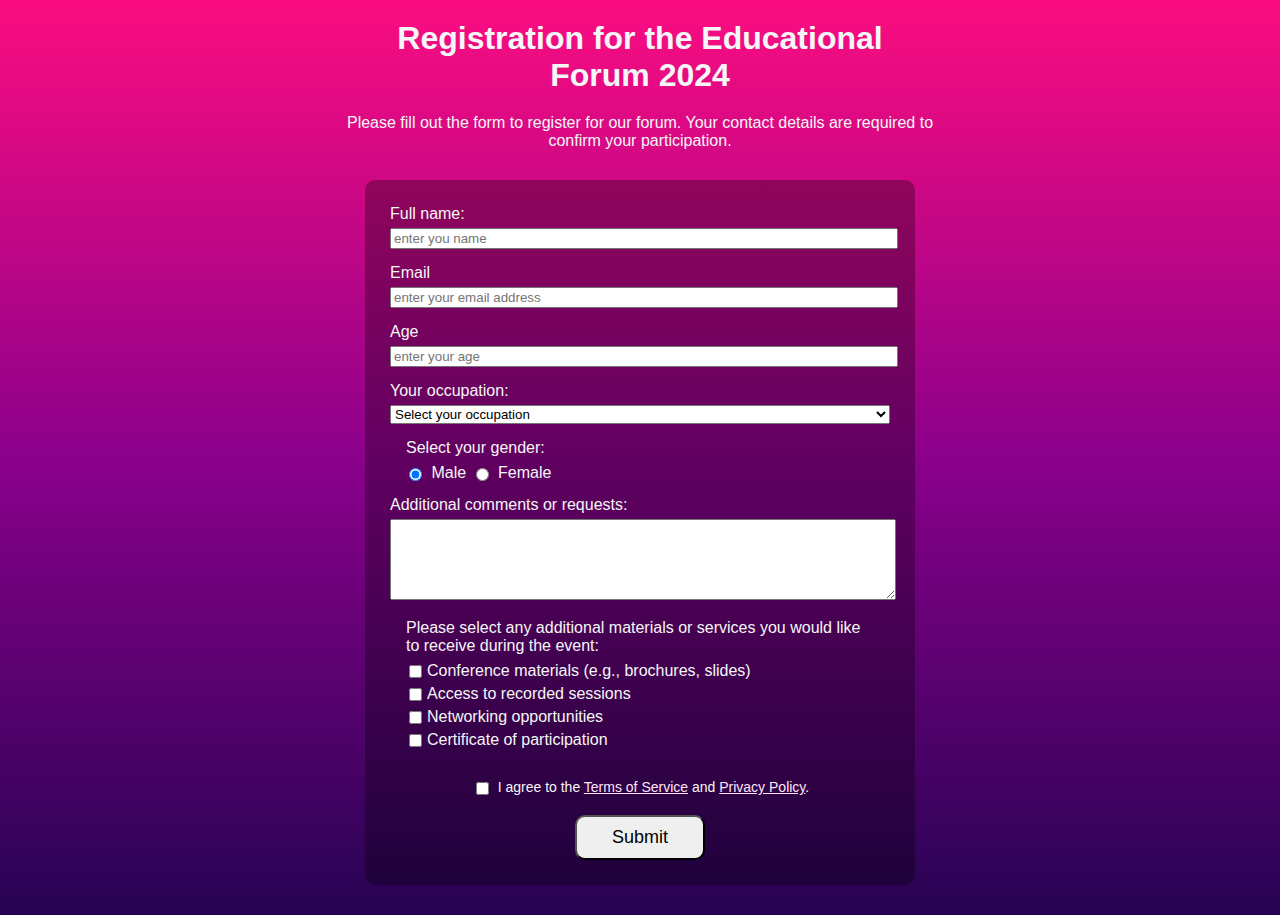
<file: HTML/fcc-project-html-css.html>
<!DOCTYPE html>
<html lang="en">
  <head>
    <meta charset="UTF-8" />
    <title>Educational Forum 2024</title>
    <link rel="stylesheet" href="/CSS/fcc-project-html-css.css" />
  </head>
  <body>
    <h1 id="title">Registration for the Educational Forum 2024</h1>
    <p id="description">
      Please fill out the form to register for our forum. Your contact details
      are required to confirm your participation.
    </p>
    <p></p>
    <form id="survey-form">
      <label id="name-label" for="name"
        >Full name:<input
          id="name"
          name="name"
          type="text"
          placeholder="enter you name"
          required
      /></label>
      <label id="email-label" for="email"
        >Email<input
          id="email"
          name="email"
          type="email"
          placeholder="enter your email address"
          required
      /></label>
      <label id="number-label" for="age"
        >Age<input
          id="number"
          name="age"
          type="number"
          min="16"
          max="120"
          placeholder="enter your age"
          required
      /></label>
      <label for="dropdown">Your occupation:</label>
      <select name="dropdown" id="dropdown">
        <option value="">Select your occupation</option>
        <option value="teacher">Teacher</option>
        <option value="student">Student</option>
        <option value="researcher">Researcher</option>
        <option value="entrepreneur">Entrepreneur</option>
        <option value="other">Other</option>
      </select>
      <fieldset>
        <legend>Select your gender:</legend>
        <label for="male-account"
          ><input
            class="inline"
            id="male-account"
            type="radio"
            name="gender"
            checked
          />
          Male</label
        >
        <label for="female-account"
          ><input
            class="inline"
            id="female-account"
            type="radio"
            name="gender"
          />
          Female</label
        >
      </fieldset>
      <label for="comments"
        >Additional comments or requests:
        <textarea name="comments" id="comments" cols="30" rows="5"></textarea>
      </label>

      <fieldset class="multi-choise">
        <legend>
          Please select any additional materials or services you would like to
          receive during the event:
        </legend>
        <label for="materials1"></label>
        <input
          class="inline"
          type="checkbox"
          id="materials1"
          name="materials"
          value="brochures"
        />Conference materials (e.g., brochures, slides)
        <label for="materials2"></label>
        <input
          class="inline"
          type="checkbox"
          id="materials2"
          name="materials"
          value="recorded_sessions"
        />Access to recorded sessions
        <label for="materials3"></label>
        <input
          class="inline"
          type="checkbox"
          id="materials3"
          name="materials"
          value="networking"
        />Networking opportunities
        <label for="materials4"></label>
        <input
          class="inline"
          type="checkbox"
          id="materials4"
          name="materials"
          value="certificate"
        />Certificate of participation
      </fieldset>
      <label for="terms">
        <input class="inline" type="checkbox" id="terms" required />
        I agree to the
        <a href="" target="_blank">Terms of Service</a> and
        <a href="" target="_blank">Privacy Policy</a>.
      </label>
      <label for="submit">
        <input id="submit" type="submit" value="Submit"
      /></label>
    </form>
  </body>
</html>
</file>
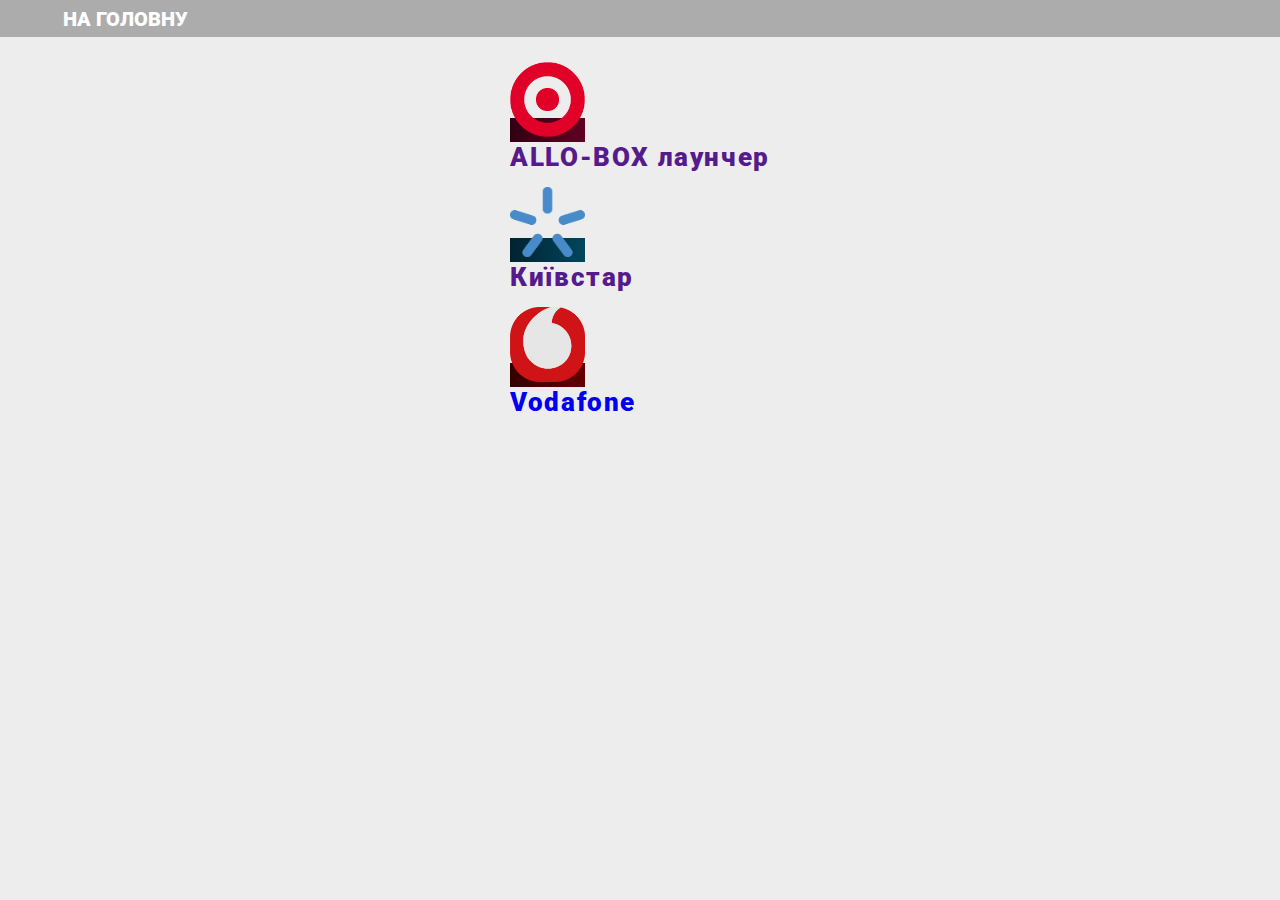
<file: HTML/qr-code-page.html>
<!DOCTYPE html>
<html lang="en">
  <head>
    <meta charset="UTF-8" />
    <meta name="viewport" content="width=device-width, initial-scale=1.0" />
    <link rel="preconnect" href="https://fonts.googleapis.com" />
    <link rel="preconnect" href="https://fonts.gstatic.com" crossorigin />
    <link rel="preconnect" href="https://fonts.googleapis.com" />
    <link rel="preconnect" href="https://fonts.gstatic.com" crossorigin />
    <link
      href="https://fonts.googleapis.com/css2?family=Geologica:wght@100..900&family=Roboto:ital,wght@0,100;0,300;0,400;0,500;0,700;0,900;1,100;1,300;1,400;1,500;1,700;1,900&display=swap"
      rel="stylesheet"
    />
    <link rel="stylesheet" href="../CSS/qr-style.css" />
    <title>Бейджі</title>
  </head>
  <body>
    <header>
      <a href="../index.html">НА ГОЛОВНУ</a>
    </header>
    <div class="main-container mobile-version">
      <ul class="service-List">
        <li>
          <a href="" class="service-list-link allo-box-div">
            <img src="../img/allo-logo.png" class="logo" alt="logo allo" />
            <h3 class="service-title">ALLO-BOX лаунчер</h3>
          </a>
        </li>
        <li>
          <a href="" class="service-list-link kyivstar-div">
            <img src="../img/kyivstar_logo.png" class="logo" alt="logo allo" />
            <h3 class="service-title">Київстар</h3></a
          >
        </li>
        <li>
          <a
            href="../HTML/vodafone-page.html"
            class="service-list-link vodafone-div"
          >
            <img src="../img/vodafone-logo.png" class="logo" alt="logo allo" />
            <h3 class="service-title">Vodafone</h3></a
          >
        </li>
      </ul>
    </div>
  </body>
</html>
</file>
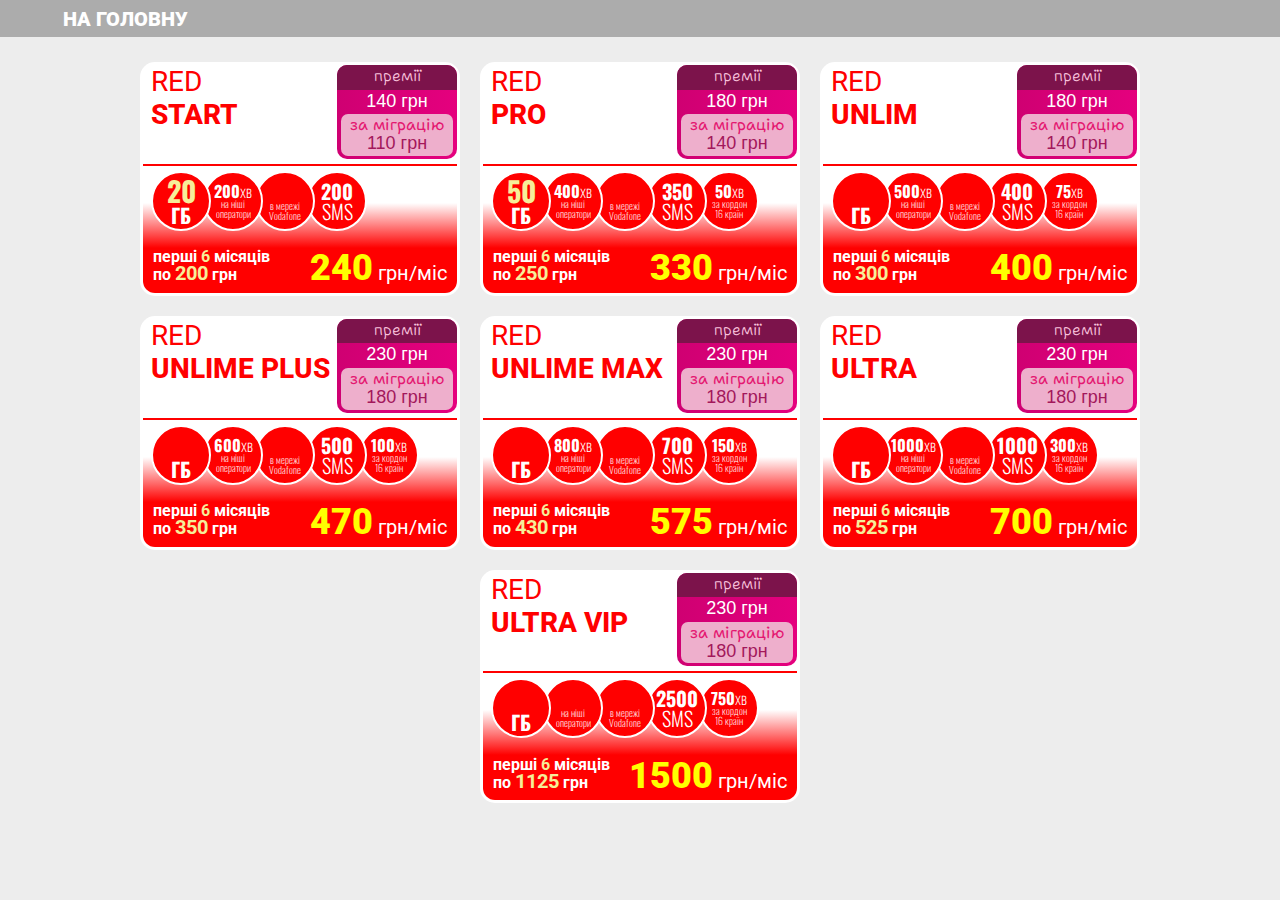
<file: HTML/vodafone-page.html>
<!DOCTYPE html>
<html lang="en">
    <meta charset="UTF-8" />
    <meta name="viewport" content="width=device-width, initial-scale=1.0" />
    <link rel="preconnect" href="https://fonts.googleapis.com" />
    <link rel="preconnect" href="https://fonts.gstatic.com" crossorigin />
    <link rel="preconnect" href="https://fonts.googleapis.com" />
    <link rel="preconnect" href="https://fonts.gstatic.com" crossorigin />
    <link
      href="https://fonts.googleapis.com/css2?family=Geologica:wght@100..900&family=Roboto:ital,wght@0,100;0,300;0,400;0,500;0,700;0,900;1,100;1,300;1,400;1,500;1,700;1,900&display=swap"
      rel="stylesheet"
    />
    <link rel="stylesheet" href="../CSS/qr-style.css" />
    <link rel="stylesheet" href="../CSS/vodafone-style.css" />
    <link rel="preconnect" href="https://fonts.googleapis.com">
<link rel="preconnect" href="https://fonts.gstatic.com" crossorigin>
<link href="https://fonts.googleapis.com/css2?family=Arsenal:ital,wght@0,400;0,700;1,400;1,700&family=Geologica:wght@100..900&family=Roboto:ital,wght@0,100;0,300;0,400;0,500;0,700;0,900;1,100;1,300;1,400;1,500;1,700;1,900&family=Shantell+Sans:ital,wght@0,300..800;1,300..800&display=swap" rel="stylesheet">
<link rel="preconnect" href="https://fonts.googleapis.com">
<link rel="preconnect" href="https://fonts.gstatic.com" crossorigin>
<link href="https://fonts.googleapis.com/css2?family=Arsenal:ital,wght@0,400;0,700;1,400;1,700&family=Geologica:wght@100..900&family=Oswald:wght@200..700&family=Roboto:ital,wght@0,100;0,300;0,400;0,500;0,700;0,900;1,100;1,300;1,400;1,500;1,700;1,900&family=Shantell+Sans:ital,wght@0,300..800;1,300..800&display=swap" rel="stylesheet">

    <title>Vodafone</title>
  </head>
  <body>
    <header>
        <a href="../HTML/qr-code-page.html">НА ГОЛОВНУ</a>
      </header>
      <div class="vodafone-main-container">
        <ul class="vodafone-list">
            
        </ul>
      </div>
      <script src="../data/data.js"></script>
      <script src="../js/vodafone.js"></script>
  </body>
</html>
</file>
<file: CSS/fcc-project-html-css.css>
body {
  width: 100%;
  margin: 0;
  background-color: darkmagenta;
  background: linear-gradient(rgb(251, 13, 128), darkmagenta, rgb(38, 3, 83));
  color: #f5f6f7;
  font-size: 16px;
  font-family: Verdana, sans-serif;
}
h1,
p {
  margin: 20px auto 5px;
  text-align: center;
}
h1 {
  max-width: 500px;
}
p {
  max-width: 600px;
}
form {
  background-color: rgba(0, 0, 0, 0.3);
  margin: 30px auto;
  max-width: 500px;
  min-width: 300px;
  width: 60vw;
  padding: 25px;
  border-radius: 10px;
}

fieldset {
  border: none;
}
input,
select,
textarea {
  width: 100%;
  margin: 5px 0 15px 0;
}

a {
  color: #ffe4fb;
  font-size: 14px;
}
label[for="terms"] {
  font-size: 14px;
  display: block;
  margin: 15px auto 10px;
  text-align: center;
}
input[type="submit"] {
  display: block;
  width: unset;
  padding: 10px 35px;
  border-radius: 10px;
  margin: 15px auto 0;
  font-size: 18px;
}
.inline {
  width: unset;
  margin: 0 0.5em 0 0;
  vertical-align: middle;
  margin: 5px;
  font-size: 14px;
}
.multi-choise label {
  display: block;
}
</file>
<file: CSS/qr-style.css>
* {
  margin: 0;
  padding: 0;
  box-sizing: border-box;
}
body {
  min-width: 100%;
  min-height: 100vh;
  font-family: "Roboto", serif;
  font-optical-sizing: auto;
  font-weight: 900;
  font-style: normal;
  font-size: 20px;
  background-color: #ededed;
  color: #fff;
  box-sizing: border-box;
}
a {
  text-decoration: none;
  cursor: pointer;
}
header {
  width: 100%;
  height: 37px;
  background-color: rgba(53, 53, 53, 0.35);
}
ul {
  list-style: none;
}

header a {
  cursor: pointer;
  height: 100%;
  text-decoration: none;
  padding: 0;
  color: white;
  display: flex;
  margin-left: 63px;
  align-items: center;
}
.mobile-version {
  display: flex;
  justify-content: center;
  align-items: center;
  width: 100%;
}
.service-List {
  display: flex;
  flex-direction: column;
  gap: 15px;
  margin-top: 25px;
  max-width: 350px;
}
.service-list-item {
  padding: 15px;
  border: 2px solid #fff;
  border-radius: 25px;
  display: flex;
  align-items: center;
  gap: 20px;
  background-color: #fff;
}
.logo {
  width: 75px;
}
.service-title {
  font-family: "Roboto", serif;
  font-optical-sizing: auto;
  font-weight: 900;
  font-style: normal;
  font-size: 26px;
  letter-spacing: 0.1rem;
}
.allo-box-div {
  background-image: linear-gradient(90deg, #310012, #ff005d);
}
.kyivstar-div {
  background-image: linear-gradient(90deg, #01232f, #00bfff);
  /* background-image: linear-gradient(90deg, #01232f, #00ff51); */
}
.vodafone-div {
  background-image: linear-gradient(90deg, #350000, #ff0000);
}
</file>
<file: CSS/vodafone-style.css>
.shantell-font {
  font-family: "Shantell Sans", cursive;
  /* font-optical-sizing: auto; */
  font-weight: 300;
  /* font-style: normal; */
  /* font-variation-settings:
      "BNCE" 0,
      "INFM" 0,
      "SPAC" 0; */
}
.vodafone-main-container {
  width: 100%;
  display: flex;
  align-items: center;
  justify-content: center;
  margin-top: 25px;
}
.vodafone-list {
  display: flex;
  flex-wrap: wrap;
  align-items: center;
  justify-content: center;
  gap: 20px;
  /* margin-left: 25px; */
}
.tarif-container {
  position: relative;
  border-radius: 15px;
  overflow: hidden;
  width: 320px;
  padding: 3px;
  background-color: rgb(255, 255, 255);
}
.premium-box {
  width: 120px;
  background-image: linear-gradient(90deg, #cf0072, #e5007e);
  font-family: "Shantell Sans", cursive;
  font-weight: 300;
  font-size: 16px;
  line-height: 1.1;
  text-align: center;
  display: flex;
  flex-direction: column;
  align-items: center;
  border-radius: 10px;
  overflow: hidden;
}
.name-premium {
  width: 100%;
  background-color: #7c134b;
  padding: 2px;
  margin-bottom: 2px;
  color: #f9c3dd;
}
.main-premium-number {
  font-size: 18px;
}
.second-premium {
  padding: 2px;
  background-color: #eeafcc;
  width: 93%;
  margin: 3px 0;
  border-radius: 7px;
}
.migration-title {
  color: #e41871;
  font-weight: 400;
}
.migration-premium-number {
  color: #a3185b;
  font-size: 18px;
}
.name-plus-premium {
  width: 100%;
  padding-left: 8px;
  display: flex;
  justify-content: space-between;
}
.premium-title {
  margin-bottom: 3px;
}
.main-premium-number {
  font-family: Impact, Haettenschweiler, "Arial Narrow Bold", sans-serif;
}
.migration-premium-number {
  font-family: Impact, Haettenschweiler, "Arial Narrow Bold", sans-serif;
}
.tarif-title {
  color: red;
  font-size: 1.75rem;
  font-weight: 400;
}
.tarif-name {
  color: red;
  font-size: 1.75rem;
  font-weight: 800;
}

.divider {
  border: 1px solid red;
  margin: 5px 0;
}
.tarif-list {
  display: flex;
  position: relative;
  padding-left: 8px;
}
.circle {
  width: 60px;
  height: 60px;
  background-color: red;
  border-radius: 50%;
  border: 2px solid #fff;
  display: flex;
  flex-direction: column;
  justify-content: center;
  align-items: center;
  flex-wrap: wrap;
  margin-left: -8px;
}
.circle p {
  line-height: 1;
  font-family: "Oswald", sans-serif;
  font-optical-sizing: auto;
  text-align: center;
}
.big {
  font-size: 28px;
}
.yellow {
  color: #f6ee99;
}
.mid {
  font-size: 20px;
}
.mid-a {
  font-size: 16px;
}
.mid-b {
  font-size: 20px;
}
.tinny-text {
  font-weight: 300;
}
.small {
  font-size: 10px;
  font-weight: 200;
}
.minutes {
  font-weight: 200;
  font-size: 16px;
}
.circle:first-child {
  z-index: 5;
  margin-left: 0;
}
.circle:nth-child(2) {
  z-index: 4;
}
.circle:nth-child(3) {
  z-index: 3;
}
.circle:nth-child(4) {
  z-index: 2;
}
.circle:nth-child(5) {
  z-index: 1;
}
.infinity {
  fill: #fff;
  width: 40px;
  height: 20px;
}
.red-fild {
  width: 100%;
  height: 90px;
  background-image: linear-gradient(#fff, red, red);
  /* background-color: red; */
  border-radius: 0 0 12px 12px;

  margin-top: -28px;
  display: flex;
  align-items: end;
  padding: 10px;
  line-height: 0.9;
  justify-content: space-between;
  gap: 15px;
}
.first-mounth {
  font-size: 16px;
}
.price {
  font-size: 20px;
  line-height: 0.8;
  font-weight: 400;
}
.super {
  font-size: 36px;
  color: yellow;
  font-weight: 900;
}
.circle-none {
  display: none;
}
</file>
